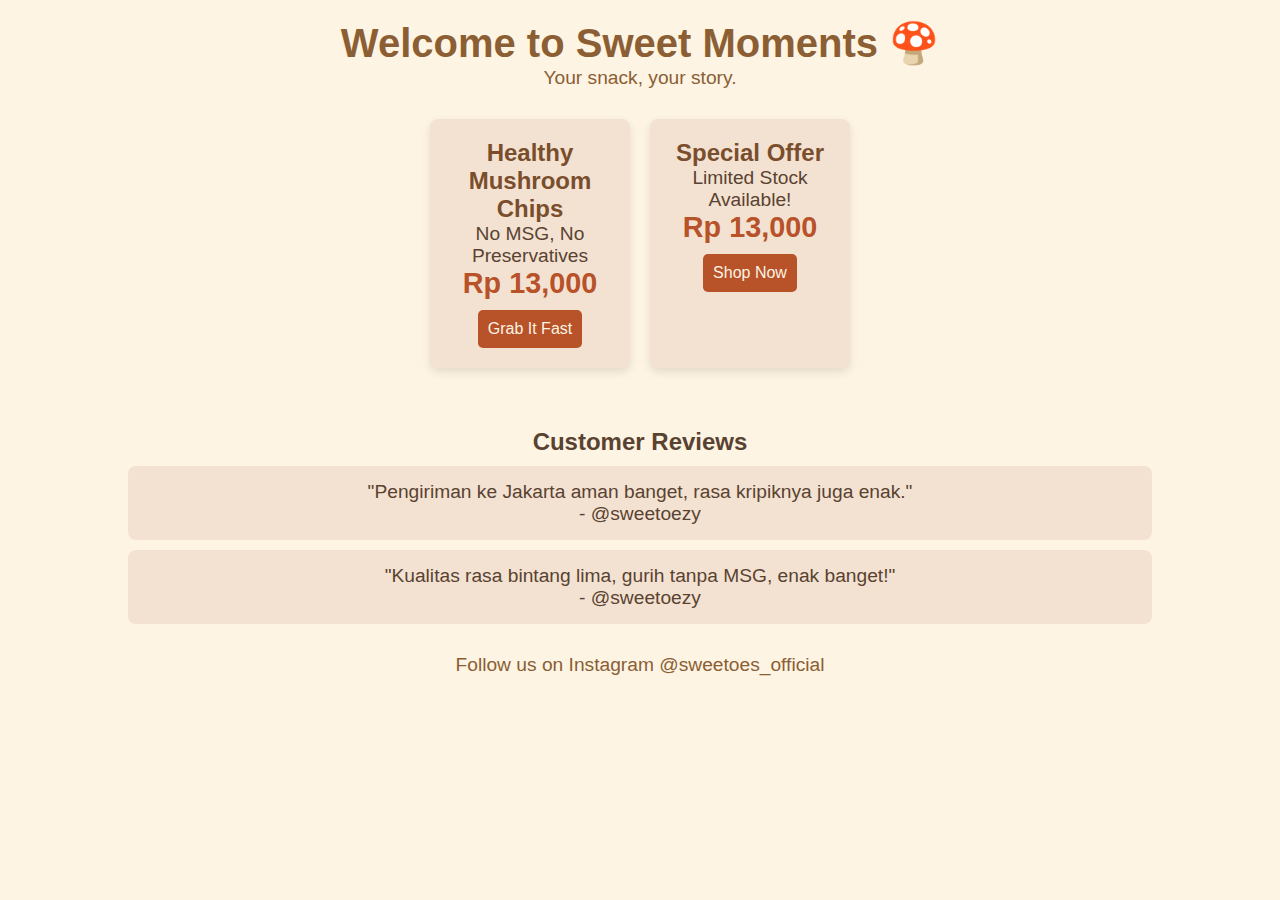
<file: index.html>
<!DOCTYPE html>
<html lang="en">
<head>
    <meta charset="UTF-8">
    <meta name="viewport" content="width=device-width, initial-scale=1.0">
    <title>Sweetoes Aesthetic Page</title>
    <link rel="stylesheet" href="style.css">
</head>
<body>
    <header>
        <h1>Welcome to Sweet Moments 🍄</h1>
        <p>Your snack, your story.</p>
    </header>

    <section class="promo">
        <div class="promo-item">
            <h2>Healthy Mushroom Chips</h2>
            <p>No MSG, No Preservatives</p>
            <span class="price">Rp 13,000</span>
            <button>Grab It Fast</button>
        </div>
        <div class="promo-item">
            <h2>Special Offer</h2>
            <p>Limited Stock Available!</p>
            <span class="price">Rp 13,000</span>
            <button>Shop Now</button>
        </div>
    </section>

    <section class="reviews">
        <h2>Customer Reviews</h2>
        <div class="review">
            <p>"Pengiriman ke Jakarta aman banget, rasa kripiknya juga enak."</p>
            <p>- @sweetoezy</p>
        </div>
        <div class="review">
            <p>"Kualitas rasa bintang lima, gurih tanpa MSG, enak banget!"</p>
            <p>- @sweetoezy</p>
        </div>
    </section>

    <footer>
        <p>Follow us on Instagram @sweetoes_official</p>
    </footer>
</body>
</html>
</file>
<file: style.css>
* {
    margin: 0;
    padding: 0;
    box-sizing: border-box;
    font-family: Arial, sans-serif;
}

body {
    background-color: #fdf4e3;
    color: #5a4231;
    display: flex;
    flex-direction: column;
    align-items: center;
}

header {
    text-align: center;
    margin-top: 20px;
    color: #8b5e34;
}

h1 {
    font-size: 2.5rem;
}

p {
    font-size: 1.2rem;
}

.promo {
    display: flex;
    gap: 20px;
    margin: 30px 0;
}

.promo-item {
    background-color: #f3e2d2;
    border-radius: 8px;
    padding: 20px;
    width: 200px;
    text-align: center;
    box-shadow: 0px 4px 10px rgba(0, 0, 0, 0.1);
}

.promo-item h2 {
    font-size: 1.5rem;
    color: #7a4e2c;
}

.price {
    font-size: 1.8rem;
    color: #b75229;
    font-weight: bold;
}

button {
    background-color: #b75229;
    color: #fdf4e3;
    border: none;
    padding: 10px;
    border-radius: 5px;
    cursor: pointer;
    font-size: 1rem;
    margin-top: 10px;
}

button:hover {
    background-color: #8b3f1e;
}

.reviews {
    margin-top: 30px;
    width: 80%;
    text-align: center;
}

.review {
    background-color: #f3e2d2;
    padding: 15px;
    margin: 10px 0;
    border-radius: 8px;
    color: #5a4231;
}

footer {
    margin-top: 20px;
    font-size: 1rem;
    color: #8b5e34;
}
</file>
